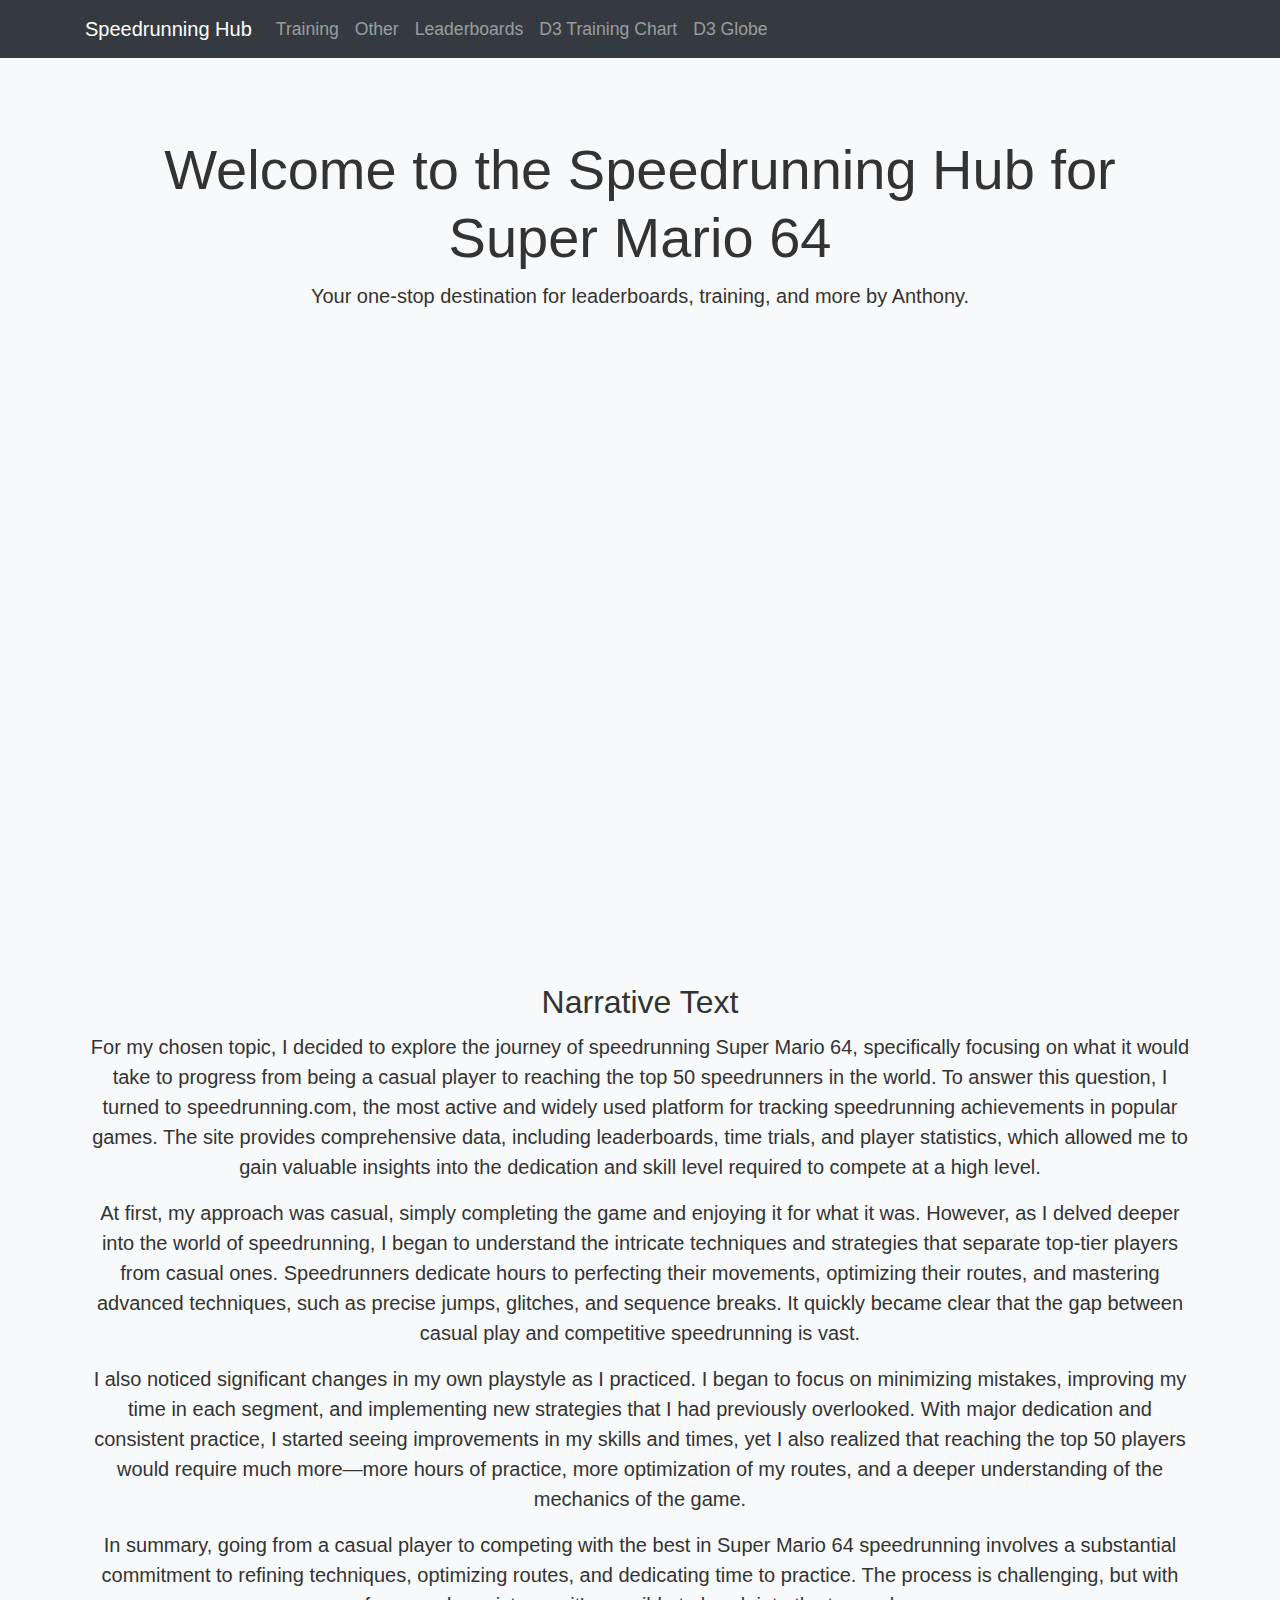
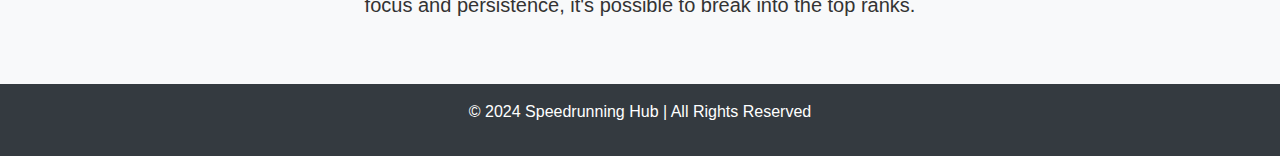
<file: Year 1/260Final/Index.html>
<!DOCTYPE html>
<html lang="en">

<head>
  <meta charset="UTF-8">
  <meta name="viewport" content="width=device-width, initial-scale=1.0, user-scalable=no">
  <title>Speedrunning Hub</title>

  <!-- Bootstrap CSS -->
  <link href="https://stackpath.bootstrapcdn.com/bootstrap/4.5.2/css/bootstrap.min.css" rel="stylesheet">
  
  <!-- Custom CSS -->
  <link rel="stylesheet" href="Style.css">

  <!-- Bootstrap JS, Popper.js, and jQuery -->
  <script src="https://code.jquery.com/jquery-3.5.1.slim.min.js"></script>
  <script src="https://cdn.jsdelivr.net/npm/@popperjs/core@2.11.6/dist/umd/popper.min.js"></script>
  <script src="https://stackpath.bootstrapcdn.com/bootstrap/4.5.2/js/bootstrap.min.js"></script>
</head>

<body>
  <!-- Navbar -->
  <nav class="navbar navbar-expand-lg navbar-dark bg-dark">
    <div class="container">
      <a class="navbar-brand" href="Index.html">Speedrunning Hub</a>
      <button class="navbar-toggler" type="button" data-toggle="collapse" data-target="#navbarNav"
        aria-controls="navbarNav" aria-expanded="false" aria-label="Toggle navigation">
        <span class="navbar-toggler-icon"></span>
      </button>
      <div class="collapse navbar-collapse" id="navbarNav">
        <ul class="navbar-nav">
          <li class="nav-item"><a class="nav-link" href="training.html">Training</a></li>
          <li class="nav-item"><a class="nav-link" href="other.html">Other</a></li>
          <li class="nav-item"><a class="nav-link" href="ReactIndex.html">Leaderboards</a></li>
          <li class="nav-item"><a class="nav-link" href="D3Chart.html">D3 Training Chart</a></li>
          <li class="nav-item"><a class="nav-link" href="D3Globe.html">D3 Globe</a></li>
        </ul>
      </div>
    </div>
  </nav>

  <header class="bg-light text-center py-5">
    <div class="container">
      <h1 class="display-4">Welcome to the Speedrunning Hub for Super Mario 64</h1>
      <p class="lead">Your one-stop destination for leaderboards, training, and more by Anthony.</p>

      <!-- Video Section -->
      <div class="video-container my-4">
        <iframe src="https://www.youtube.com/embed/rdx0TPjX1qE?si=ley4GKsc0in1mUdi"
          title="YouTube video player" frameborder="0"
          allow="accelerometer; autoplay; clipboard-write; encrypted-media; gyroscope; picture-in-picture; web-share"
          referrerpolicy="strict-origin-when-cross-origin" allowfullscreen>
        </iframe>
      </div>

      <!-- Narrative Text Section -->
      <div class="grid-container">
        <div class="grid-item">
          <h2>Narrative Text</h2>
          <p>For my chosen topic, I decided to explore the journey of speedrunning Super Mario 64, specifically focusing on
            what it would take to progress from being a casual player to reaching the top 50 speedrunners in the world. To
            answer this question, I turned to speedrunning.com, the most active and widely used platform for tracking
            speedrunning achievements in popular games. The site provides comprehensive data, including leaderboards, time
            trials, and player statistics, which allowed me to gain valuable insights into the dedication and skill level
            required to compete at a high level.</p>
          <p>At first, my approach was casual, simply completing the game and enjoying it for what it was. However, as I
            delved deeper into the world of speedrunning, I began to understand the intricate techniques and strategies that
            separate top-tier players from casual ones. Speedrunners dedicate hours to perfecting their movements,
            optimizing their routes, and mastering advanced techniques, such as precise jumps, glitches, and sequence
            breaks. It quickly became clear that the gap between casual play and competitive speedrunning is vast.</p>
          <p>I also noticed significant changes in my own playstyle as I practiced. I began to focus on minimizing mistakes,
            improving my time in each segment, and implementing new strategies that I had previously overlooked. With major
            dedication and consistent practice, I started seeing improvements in my skills and times, yet I also realized
            that reaching the top 50 players would require much more—more hours of practice, more optimization of my routes,
            and a deeper understanding of the mechanics of the game.</p>
          <p>In summary, going from a casual player to competing with the best in Super Mario 64 speedrunning involves a
            substantial commitment to refining techniques, optimizing routes, and dedicating time to practice. The process
            is challenging, but with focus and persistence, it's possible to break into the top ranks.</p>
        </div>
      </div>
    </div>
  </header>

  <!-- Footer -->
  <footer class="bg-dark text-center text-white py-3">
    <div class="container">
      <p>&copy; 2024 Speedrunning Hub | All Rights Reserved</p>
    </div>
  </footer>
</body>

</html>
</file>
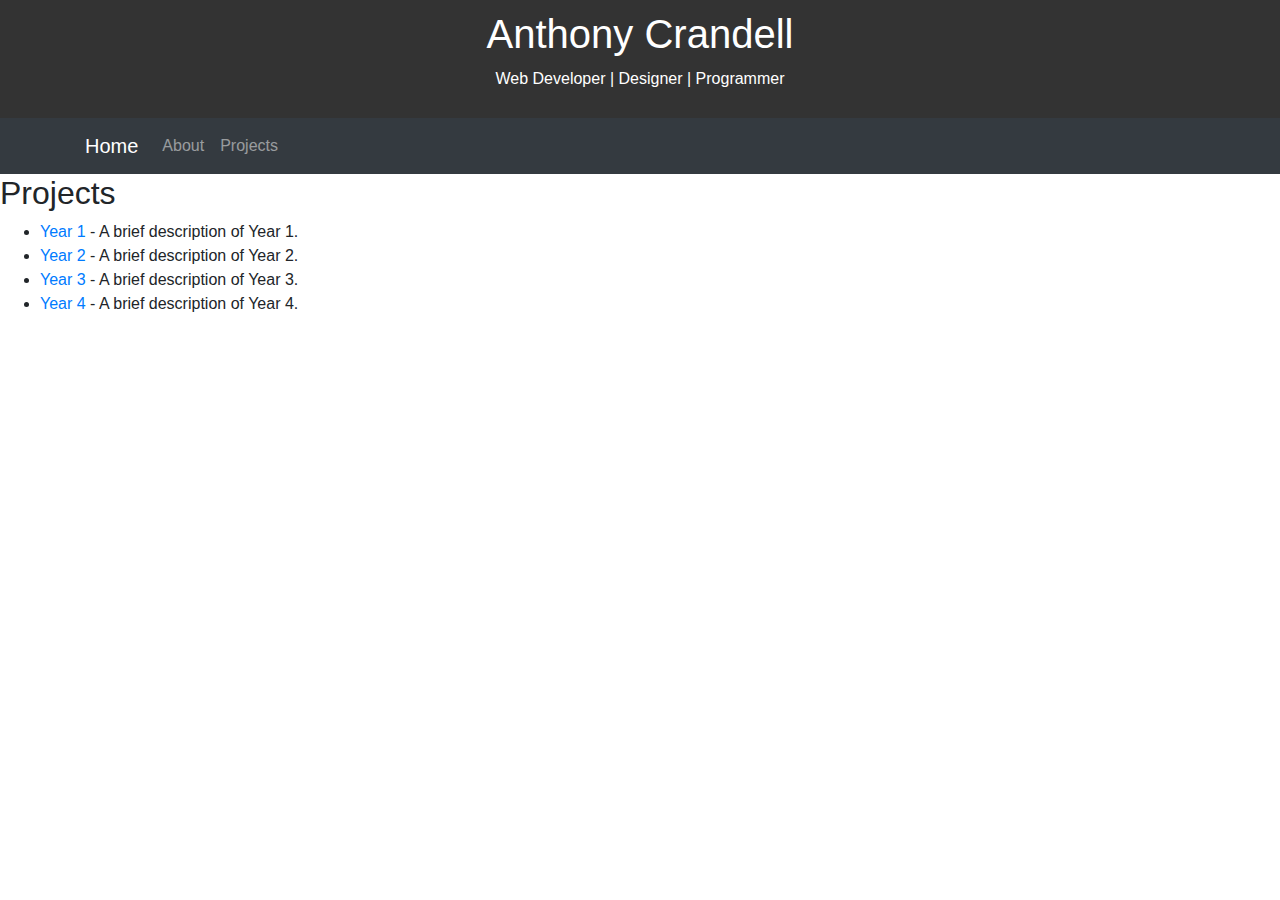
<file: Projects.html>
<!DOCTYPE html>
<html lang="en">

<head>
    <meta charset="UTF-8">
    <meta name="viewport" content="width=device-width, initial-scale=1.0">
    <title>Professional Portfolio</title>
    <link rel="stylesheet" type="text/css" href="style.css">



<!-- Bootstrap CSS -->
<link href="https://stackpath.bootstrapcdn.com/bootstrap/4.5.2/css/bootstrap.min.css" rel="stylesheet">
  

<!-- Bootstrap JS, Popper.js, and jQuery -->
<script src="https://code.jquery.com/jquery-3.5.1.slim.min.js"></script>
<script src="https://cdn.jsdelivr.net/npm/@popperjs/core@2.11.6/dist/umd/popper.min.js"></script>
<script src="https://stackpath.bootstrapcdn.com/bootstrap/4.5.2/js/bootstrap.min.js"></script>







</head>

<body>
    <header>
        <h1>Anthony Crandell</h1>
        <p>Web Developer | Designer | Programmer</p>
    </header>

       <!-- Navbar -->
  <nav class="navbar navbar-expand-lg navbar-dark bg-dark">
    <div class="container">
      <a class="navbar-brand" href="Index.html">Home</a>
      <button class="navbar-toggler" type="button" data-toggle="collapse" data-target="#navbarNav"
        aria-controls="navbarNav" aria-expanded="false" aria-label="Toggle navigation">
        <span class="navbar-toggler-icon"></span>
      </button>
      <div class="collapse navbar-collapse" id="navbarNav">
        <ul class="navbar-nav">
          <li class="nav-item"><a class="nav-link" href="">About</a></li>
            <li class="nav-item"><a class="nav-link" href="Projects.html">Projects</a></li>
          
        </ul>
      </div>
    </div>
  </nav>

    <section id="projects">
        <h2>Projects</h2>
        <ul>
            <li><a href="#">Year 1</a> - A brief description of Year 1.</li>
            <li><a href="#">Year 2</a> - A brief description of Year 2.</li>
            <li><a href="#">Year 3</a> - A brief description of Year 3.</li>
            <li><a href="#">Year 4</a> - A brief description of Year 4.</li>
        </ul>
    </section>

</body>

</html>
</file>
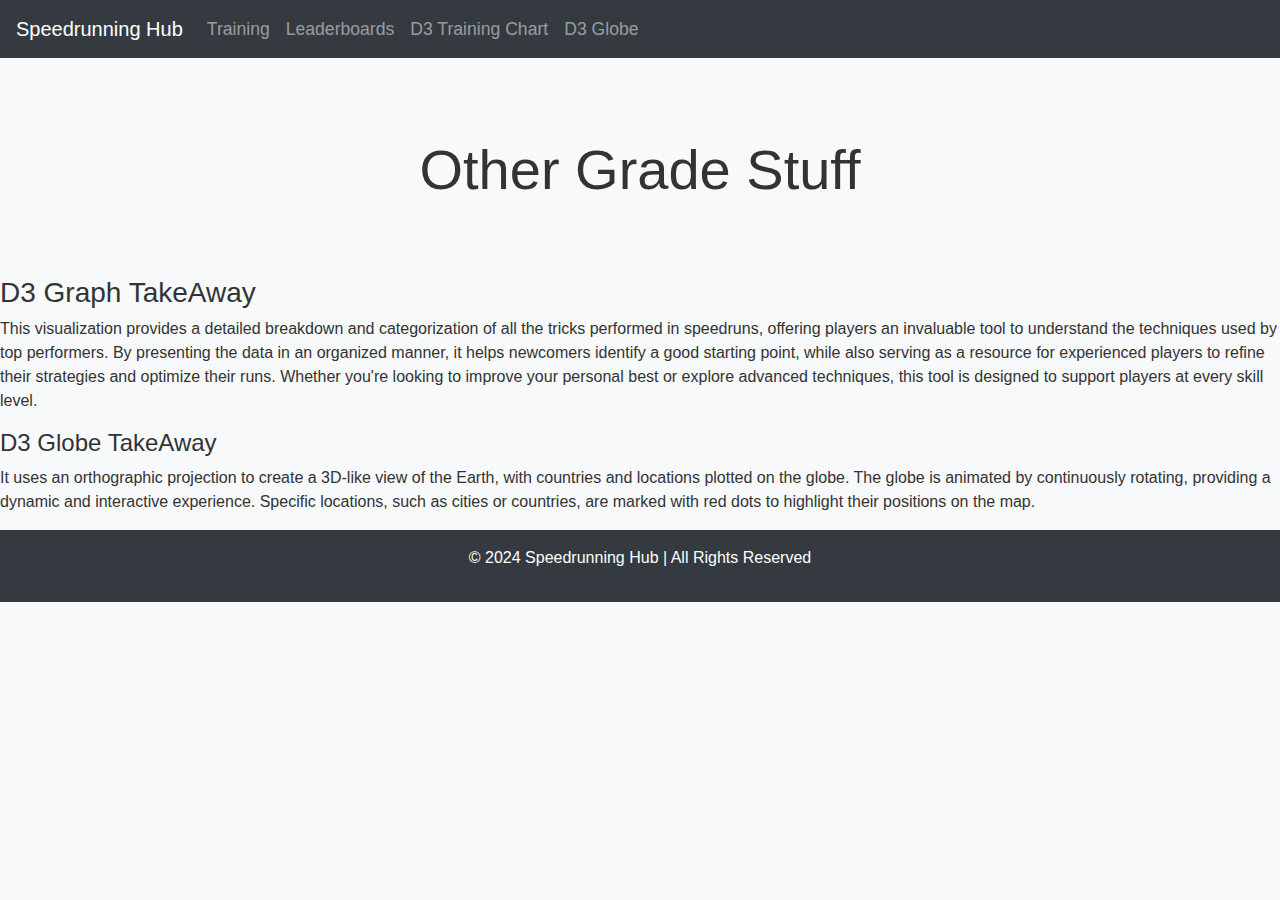
<file: Year 1/260Final/other.html>
<!DOCTYPE html>
<html lang="en">

<head>
  <meta charset="UTF-8">
  <meta name="viewport" content="width=device-width, initial-scale=1.0">
  <title>Other Grade Stuff</title>
  <link href="https://stackpath.bootstrapcdn.com/bootstrap/4.5.2/css/bootstrap.min.css" rel="stylesheet">
  <link rel="stylesheet" href="Style.css">


  <link rel="stylesheet" href="https://cdnjs.cloudflare.com/ajax/libs/font-awesome/6.6.0/css/all.min.css"
    integrity="sha512-Kc323vGBEqzTmouAECnVceyQqyqdsSiqLQISBL29aUW4U/M7pSPA/gEUZQqv1cwx4OnYxTxve5UMg5GT6L4JJg=="
    crossorigin="anonymous" referrerpolicy="no-referrer" />


</head>

<body>
  <nav class="navbar navbar-expand-lg navbar-dark bg-dark">
    <a class="navbar-brand" href="index.html">Speedrunning Hub</a>
    <div class="collapse navbar-collapse">
      <ul class="navbar-nav">
        <li class="nav-item"><a class="nav-link" href="training.html">Training</a></li>
        <li class="nav-item"><a class="nav-link" href="ReactIndex.html">Leaderboards</a></li>
        <li class="nav-item"><a class="nav-link" href="D3Chart.html">D3 Training Chart</a></li>
        <li class="nav-item"><a class="nav-link" href="D3Globe.html">D3 Globe</a></li>
      </ul>
    </div>
  </nav>

  <header class="bg-light text-center py-5">
    <h1 class="display-4">Other Grade Stuff</h1>
    <p></p>
  </header>

  <h2 class="animate">
    <i class="fa-solid fa-house"></i>
    <i class="fa-solid fa-music"></i>
    <i class="fa-solid fa-beer-mug-empty"></i>
    <i id="trophy" class="fa-solid fa-trophy"></i>
  </h2>


  <h3>D3 Graph TakeAway </h3>
  <p>
    This visualization provides a detailed breakdown and categorization of all the tricks performed in speedruns,
    offering players an invaluable tool to understand the techniques used by top performers. By presenting the data in
    an organized manner, it helps newcomers identify a good starting point, while also serving as a resource for
    experienced players to refine their strategies and optimize their runs. Whether you're looking to improve your
    personal best or explore advanced techniques, this tool is designed to support players at every skill level. </p>


  <h4> D3 Globe TakeAway </h4>

  <p>
    It uses an orthographic projection to create a 3D-like view of the Earth, with countries and locations plotted on
    the globe. The globe is animated by continuously rotating, providing a dynamic and interactive experience.
    Specific locations, such as cities or countries, are marked with red dots to highlight their positions on the map.
  </p>


  <footer class="bg-dark text-center text-white py-3">
    <p>&copy; 2024 Speedrunning Hub | All Rights Reserved</p>
  </footer>
</body>

</html>
</file>
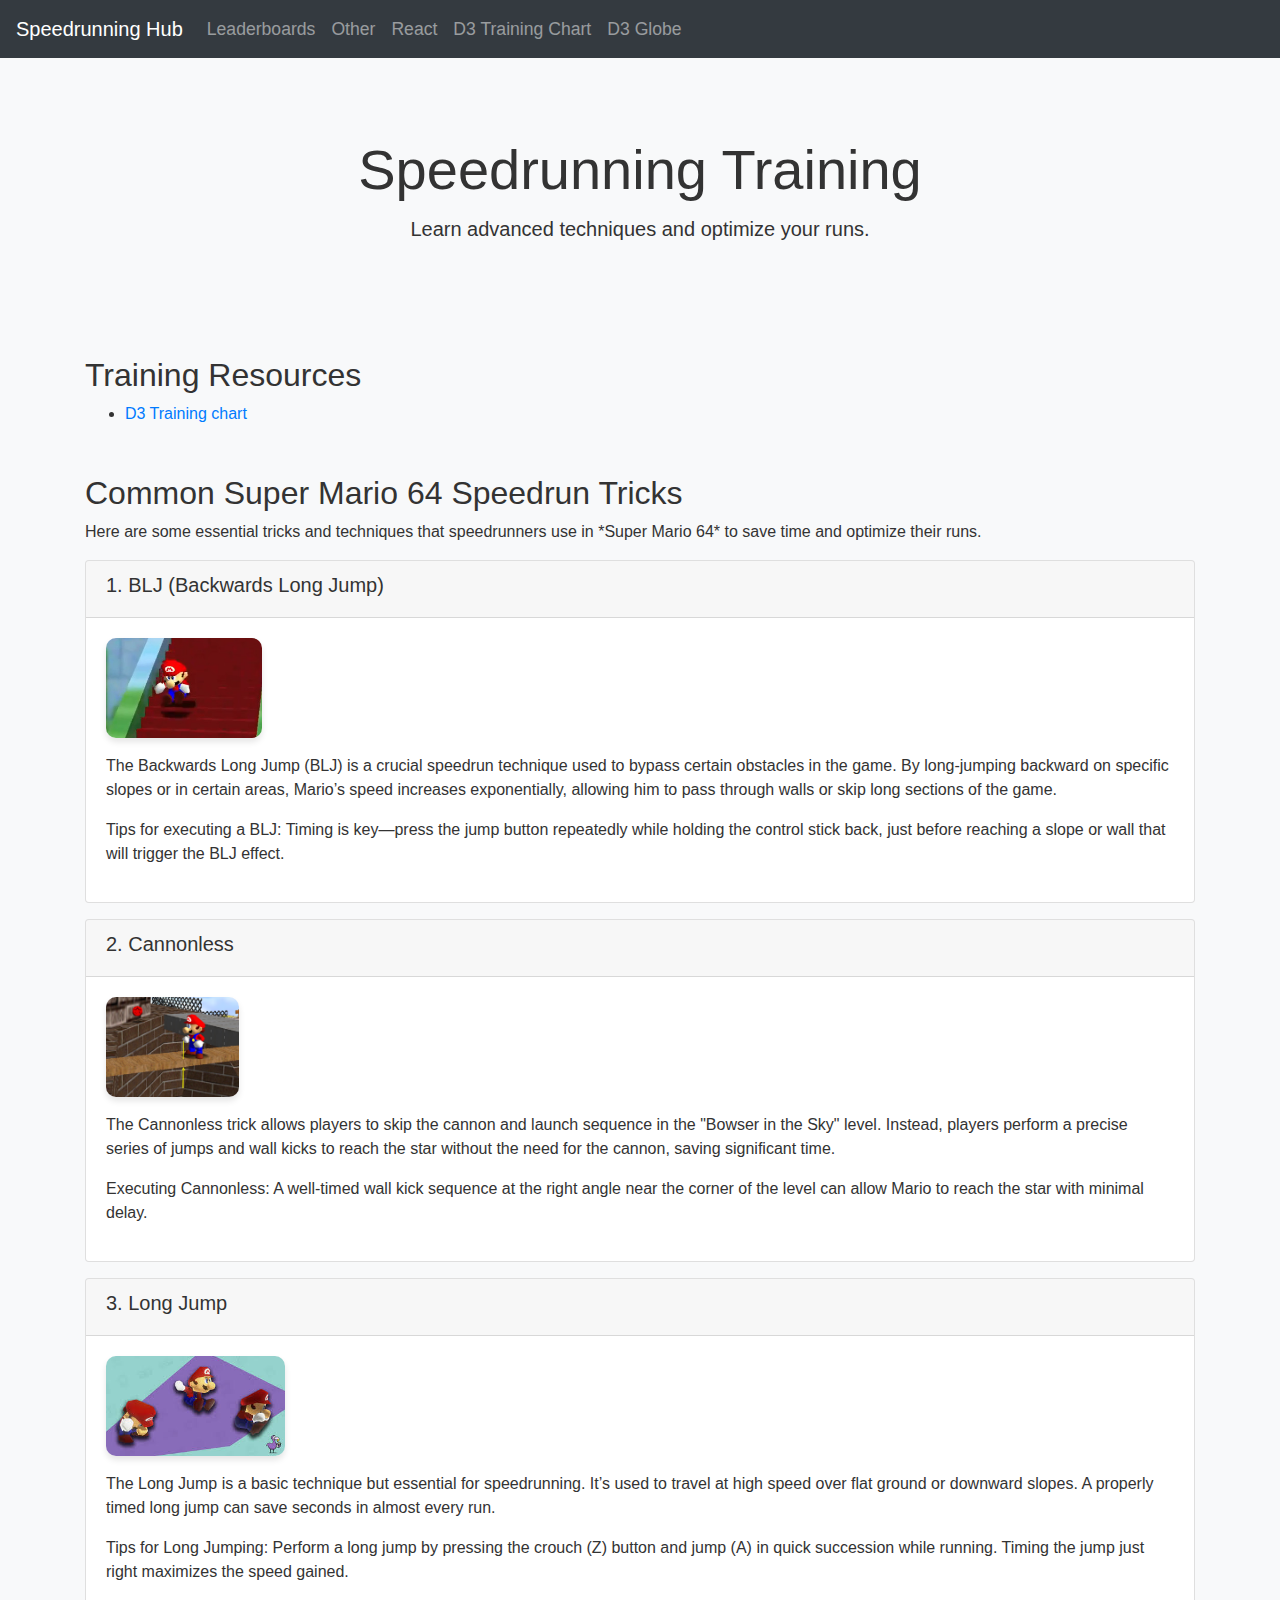
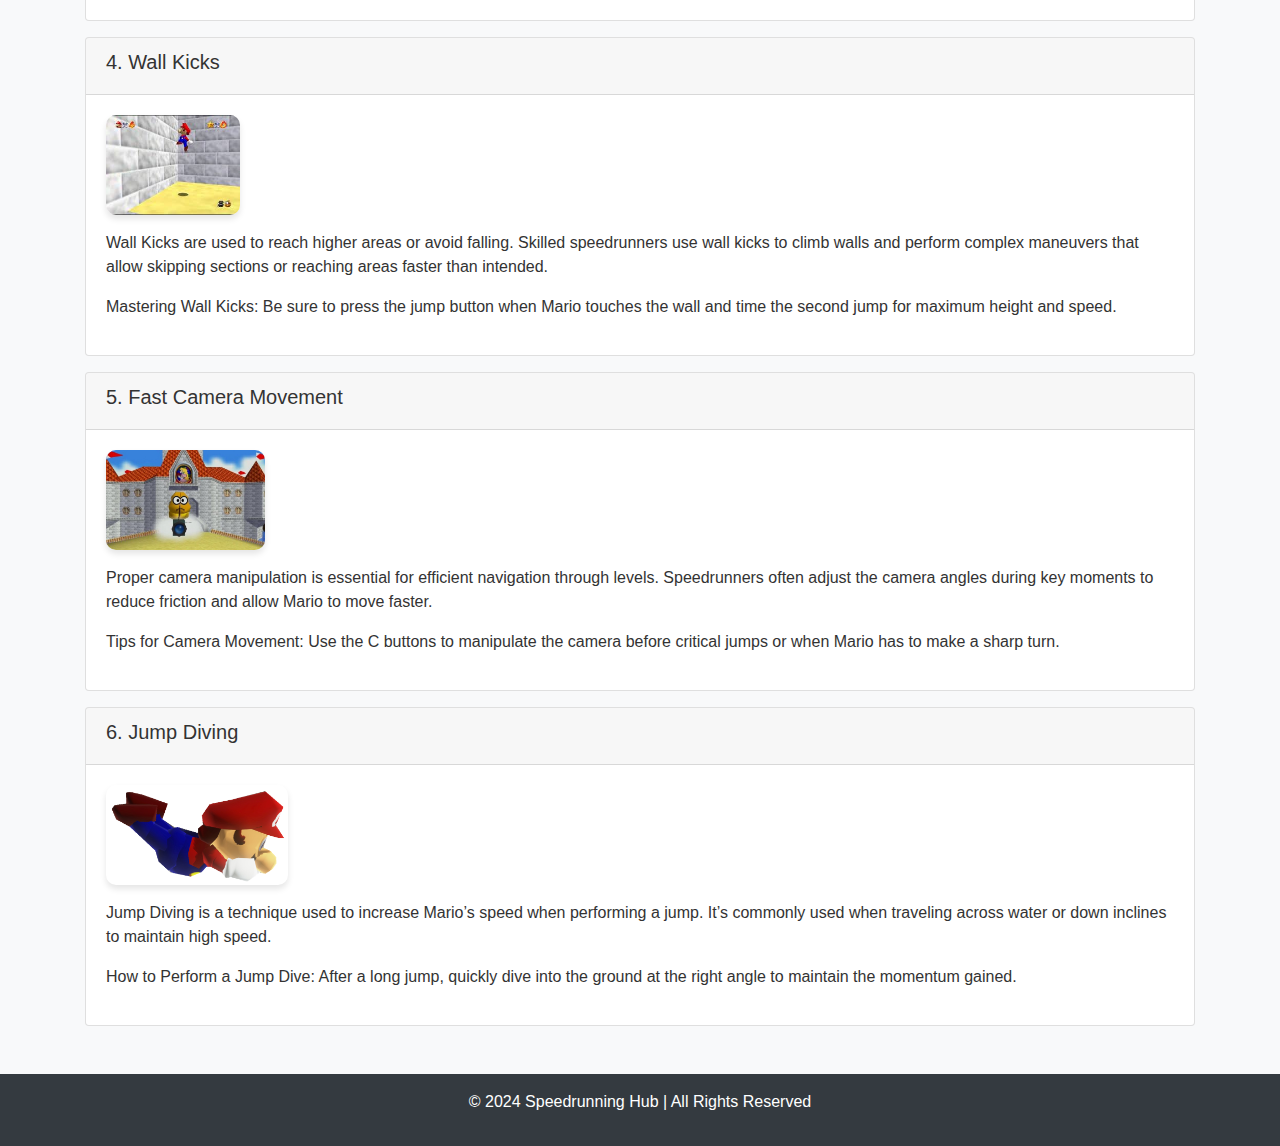
<file: Year 1/260Final/training.html>
<!DOCTYPE html>
<html lang="en">

<head>
  <meta charset="UTF-8">
  <meta name="viewport" content="width=device-width, initial-scale=1.0">
  <title>Speedrunning Training</title>
  <link href="https://stackpath.bootstrapcdn.com/bootstrap/4.5.2/css/bootstrap.min.css" rel="stylesheet">
  <link rel="stylesheet" href="Style.css">
</head>

<body>
  <nav class="navbar navbar-expand-lg navbar-dark bg-dark">
    <a class="navbar-brand" href="Index.html">Speedrunning Hub</a>
    <div class="collapse navbar-collapse">
      <ul class="navbar-nav">
        <li class="nav-item"><a class="nav-link" href="leaderboards.html">Leaderboards</a></li>
        <li class="nav-item"><a class="nav-link" href="other.html">Other</a></li>
        <li class="nav-item"><a class="nav-link" href="ReactIndex.html">React</a></li>
        <li class="nav-item"><a class="nav-link" href="D3Chart.html">D3 Training Chart</a></li>
        <li class="nav-item"><a class="nav-link" href="D3Globe.html">D3 Globe</a></li>
      </ul>
    </div>
  </nav>

  <header class="bg-light text-center py-5">
    <h1 class="display-4">Speedrunning Training</h1>
    <p>Learn advanced techniques and optimize your runs.</p>
  </header>

  <main class="container my-5">
    <h2>Training Resources</h2>
    <ul>
      <li><a href="D3Chart.html">D3 Training chart</a></li>
    </ul>

    <h2 class="mt-5">Common Super Mario 64 Speedrun Tricks</h2>
    <p>Here are some essential tricks and techniques that speedrunners use in *Super Mario 64* to save time and optimize their runs.</p>
    
    <!-- BLJ Section -->
    <div class="card mb-3">
      <div class="card-header">
        <h5>1. BLJ (Backwards Long Jump)</h5>
      </div>
      <div class="card-body">
        <img src="BLJ.jpg" alt="Backwards Long Jump (BLJ)" class="img-fluid mb-3">
        <p>The Backwards Long Jump (BLJ) is a crucial speedrun technique used to bypass certain obstacles in the game. By long-jumping backward on specific slopes or in certain areas, Mario’s speed increases exponentially, allowing him to pass through walls or skip long sections of the game.</p>
        <p>Tips for executing a BLJ: Timing is key—press the jump button repeatedly while holding the control stick back, just before reaching a slope or wall that will trigger the BLJ effect.</p>
      </div>
    </div>

    <!-- Cannonless Section -->
    <div class="card mb-3">
      <div class="card-header">
        <h5>2. Cannonless</h5>
      </div>
      <div class="card-body">
        <img src="cannonless.png" alt="Cannonless Trick" class="img-fluid mb-3">
        <p>The Cannonless trick allows players to skip the cannon and launch sequence in the "Bowser in the Sky" level. Instead, players perform a precise series of jumps and wall kicks to reach the star without the need for the cannon, saving significant time.</p>
        <p>Executing Cannonless: A well-timed wall kick sequence at the right angle near the corner of the level can allow Mario to reach the star with minimal delay.</p>
      </div>
    </div>

    <!-- Long Jump Section -->
    <div class="card mb-3">
      <div class="card-header">
        <h5>3. Long Jump</h5>
      </div>
      <div class="card-body">
        <img src="LongJump.jfif" alt="Long Jump" class="img-fluid mb-3">
        <p>The Long Jump is a basic technique but essential for speedrunning. It’s used to travel at high speed over flat ground or downward slopes. A properly timed long jump can save seconds in almost every run.</p>
        <p>Tips for Long Jumping: Perform a long jump by pressing the crouch (Z) button and jump (A) in quick succession while running. Timing the jump just right maximizes the speed gained.</p>
      </div>
    </div>

    <!-- Wall Kicks Section -->
    <div class="card mb-3">
      <div class="card-header">
        <h5>4. Wall Kicks</h5>
      </div>
      <div class="card-body">
        <img src="wallkick.jfif" alt="Wall Kicks" class="img-fluid mb-3">
        <p>Wall Kicks are used to reach higher areas or avoid falling. Skilled speedrunners use wall kicks to climb walls and perform complex maneuvers that allow skipping sections or reaching areas faster than intended.</p>
        <p>Mastering Wall Kicks: Be sure to press the jump button when Mario touches the wall and time the second jump for maximum height and speed.</p>
      </div>
    </div>

    <!-- Fast Camera Movement Section -->
    <div class="card mb-3">
      <div class="card-header">
        <h5>5. Fast Camera Movement</h5>
      </div>
      <div class="card-body">
        <img src="Camera.jpg" alt="Fast Camera Movement" class="img-fluid mb-3">
        <p>Proper camera manipulation is essential for efficient navigation through levels. Speedrunners often adjust the camera angles during key moments to reduce friction and allow Mario to move faster.</p>
        <p>Tips for Camera Movement: Use the C buttons to manipulate the camera before critical jumps or when Mario has to make a sharp turn.</p>
      </div>
    </div>

    <!-- Jump Diving Section -->
    <div class="card mb-3">
      <div class="card-header">
        <h5>6. Jump Diving</h5>
      </div>
      <div class="card-body">
        <img src="Diving.png" alt="Jump Diving" class="img-fluid mb-3">
        <p>Jump Diving is a technique used to increase Mario’s speed when performing a jump. It’s commonly used when traveling across water or down inclines to maintain high speed.</p>
        <p>How to Perform a Jump Dive: After a long jump, quickly dive into the ground at the right angle to maintain the momentum gained.</p>
      </div>
    </div>

  </main>

  <footer class="bg-dark text-center text-white py-3">
    <p>&copy; 2024 Speedrunning Hub | All Rights Reserved</p>
  </footer>

  <script src="https://code.jquery.com/jquery-3.6.0.min.js"></script>
  <script src="https://cdn.jsdelivr.net/npm/@popperjs/core@2.11.6/dist/umd/popper.min.js"></script>
  <script src="https://stackpath.bootstrapcdn.com/bootstrap/4.5.2/js/bootstrap.min.js"></script>
</body>

</html>
</file>
<file: Year 1/260Final/Style.css>
/* General Styling */
body {
  font-family: Arial, sans-serif;
  margin: 0;
  padding: 0;
  background-color: #f8f9fa; /* Light gray background */
  color: #333; /* Standard dark text */
}

/* Hero Section */
header {
  background-color: #f8f9fa;
  padding: 60px 0;
}

header h1 {
  font-size: 3rem;
  font-weight: bold;
  animation: rainbow 6s infinite; /* Apply rainbow animation */
}

header p {
  font-size: 1.25rem;
  margin-top: 10px;
}

/* Footer */
footer {
  background-color: #343a40; /* Dark gray */
  color: #f8f9fa; /* Light text */
}

/* Utility Classes for Sections */
section {
  margin-bottom: 40px;
}

.leaderboard-section,
.platform-section {
  display: none;
}

.section-title {
  font-size: 1.5rem;
  font-weight: bold;
  text-align: center;
  margin-bottom: 20px;
}

/* Table Styling */
table {
  width: 100%;
  margin: 0 auto 30px;
  border-collapse: collapse;
}

th, td {
  padding: 8px;
  text-align: center;
  border: 1px solid #ddd;
}

th {
  background-color: #343a40;
  color: white;
}

thead th {
  font-weight: bold;
}

.table-striped tbody tr:nth-of-type(odd) {
  background-color: #f9f9f9;
}

.table-bordered td,
.table-bordered th {
  border: 1px solid #ddd;
}

/* Buttons */
button.active {
  background-color: #007bff;
  color: white;
}

.btn {
  margin: 5px;
}

/* Navigation Bar */
.navbar {
  margin-bottom: 30px;
}

.navbar-nav .nav-link {
  position: relative;
  font-size: 1.1rem;
  transition: color 0.3s;
}

.navbar-nav .nav-link:hover {
  animation: rainbow 3s infinite; /* Apply rainbow animation on hover */
}

/* Video Styling */
.video-container {
  position: relative;
  padding-bottom: 56.25%;
  height: 0;
  overflow: hidden;
  max-width: 100%;
}

.video-container iframe {
  position: absolute;
  top: 0;
  left: 0;
  width: 100%;
  height: 100%;
}

/* Responsive Grid System */
.responsive-grid {
  display: grid;
  gap: 20px;
  padding: 20px;
}

.two-column {
  grid-template-columns: repeat(2, 1fr);
}

.three-column {
  grid-template-columns: repeat(3, 1fr);
}

.six-column {
  grid-template-columns: repeat(6, 1fr);
}

/* Image Styling */
img {
  justify-content: center; /* Horizontally centers the image */
  align-items: center; /* Vertically centers the image */
  text-align: center;
  max-width: 100%;
  height: auto;
  border-radius: 100px;
  box-shadow: 0 4px 6px rgba(0, 0, 0, 0.1);
  object-fit: cover;
}

.card img {
  justify-content: center; /* Horizontally centers the image */
  align-items: center; /* Vertically centers the image */
  text-align: center;
  width: auto;
  max-height: 100px;
  object-fit: cover;
  border-radius: 10px;
}

img.mb-3 {
  margin-bottom: 20px;
}

/* Icon and Animation */
.animate {
  animation: rainbow 6s infinite; /* Apply rainbow animation */
}

.animate i {
  transition: transform 0.3s ease;
}

.animate i:hover {
  transform: scale(1.2);
}

i {
  animation: rainbow 6s infinite;
}

/* SVG Styling */
svg {
  margin: 0 auto;
  display: block;
}

/* Canvas Styling */
.canvas-container {
  display: flex;
  justify-content: center;
  align-items: center;
  height: 80vh;
  margin-top: 20px;
}

/* Keyframes for Animation */
@keyframes rainbow {
  0% { color: red; }
  14% { color: orange; }
  28% { color: yellow; }
  42% { color: green; }
  57% { color: blue; }
  71% { color: indigo; }
  85% { color: violet; }
  100% { color: red; }
}

/* Hidden Elements */
#120-stars,
#70-star,
#16-stars,
#1-star {
  display: none;
}
</file>
<file: style.css>
/* Basic Style Sheet */

body {
    font-family: Arial, sans-serif;
    margin: 0;
    padding: 0;
    background-color: #f4f4f4;
}

header {
    background-color: #333;
    color: #fff;
    padding: 10px 0;
    text-align: center;
}

h1 {
    margin: 0;
    font-size: 2em;
}

p {
    margin: 15px 0;
    line-height: 1.6;
}

.container {
    width: 80%;
    margin: auto;
    overflow: hidden;
}

button {
    display: inline-block;
    padding: 10px 20px;
    font-size: 1em;
    color: #fff;
    background-color: #333;
    border: none;
    cursor: pointer;
}

button:hover {
    background-color: #555;
}
</file>
